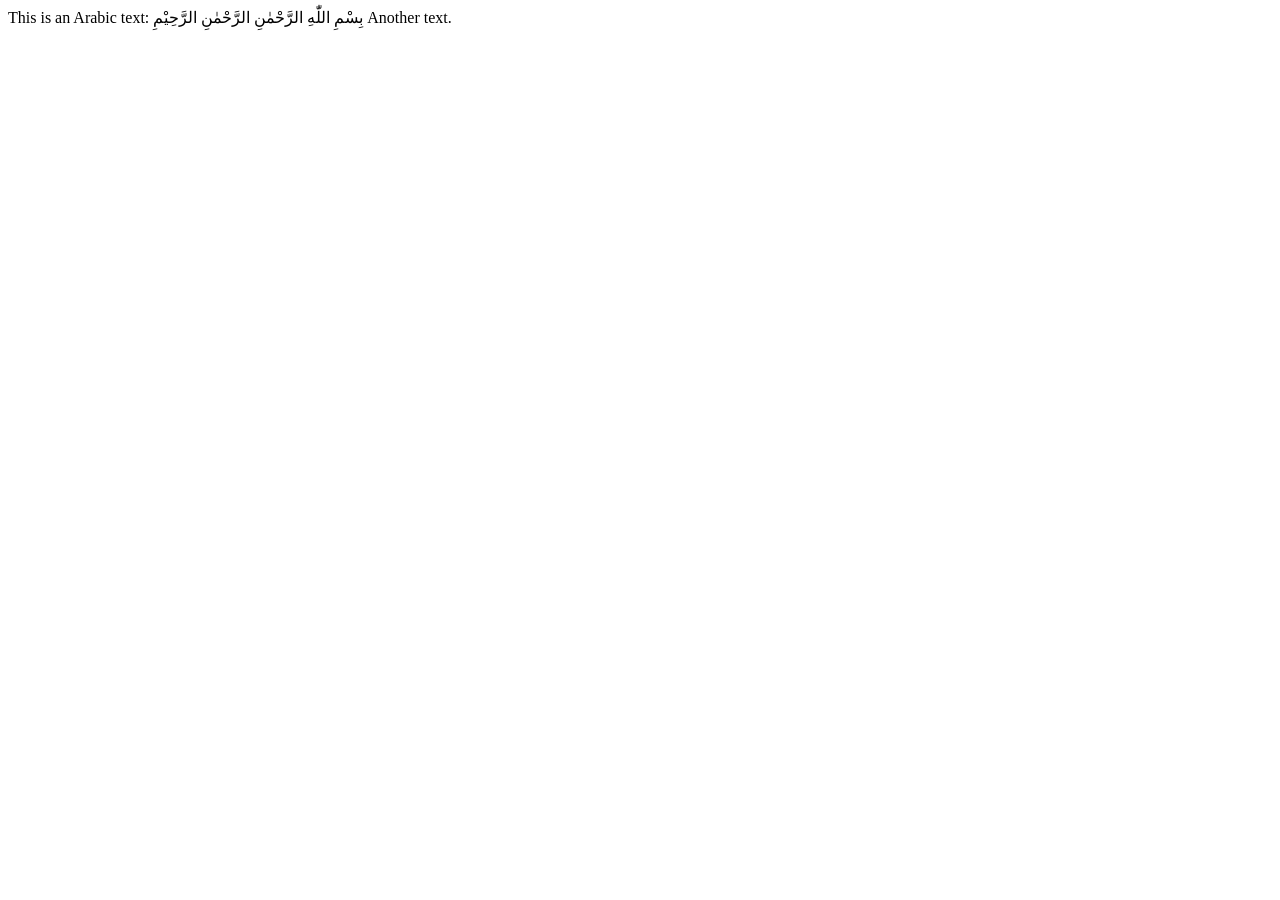
<file: buckwalter/test.html>
<!DOCTYPE html>
<html lang="en">

<head>
  <meta charset="utf-8">
  <meta http-equiv="X-UA-Compatible" content="IE=edge">
  <meta name="viewport" content="width=device-width, initial-scale=1">
  <title>ffr&#39;s pages</title>
  <meta name="description" content="Some description">
  <style>
    .arabic {
      font-family: me_quran;
      font-size: 12pt;
    }
    .new-style {
      font-style: italic;
      text-decoration: overline;
      color: gray;
    }
  </style>
</head>

<body>
This is an Arabic text: <span class="arabic">
بِسْمِ اللّٰهِ الرَّحْمٰنِ الرَّحْمٰنِ الرَّحِيْمِ</span> Another text.
</body>

</html>
</file>
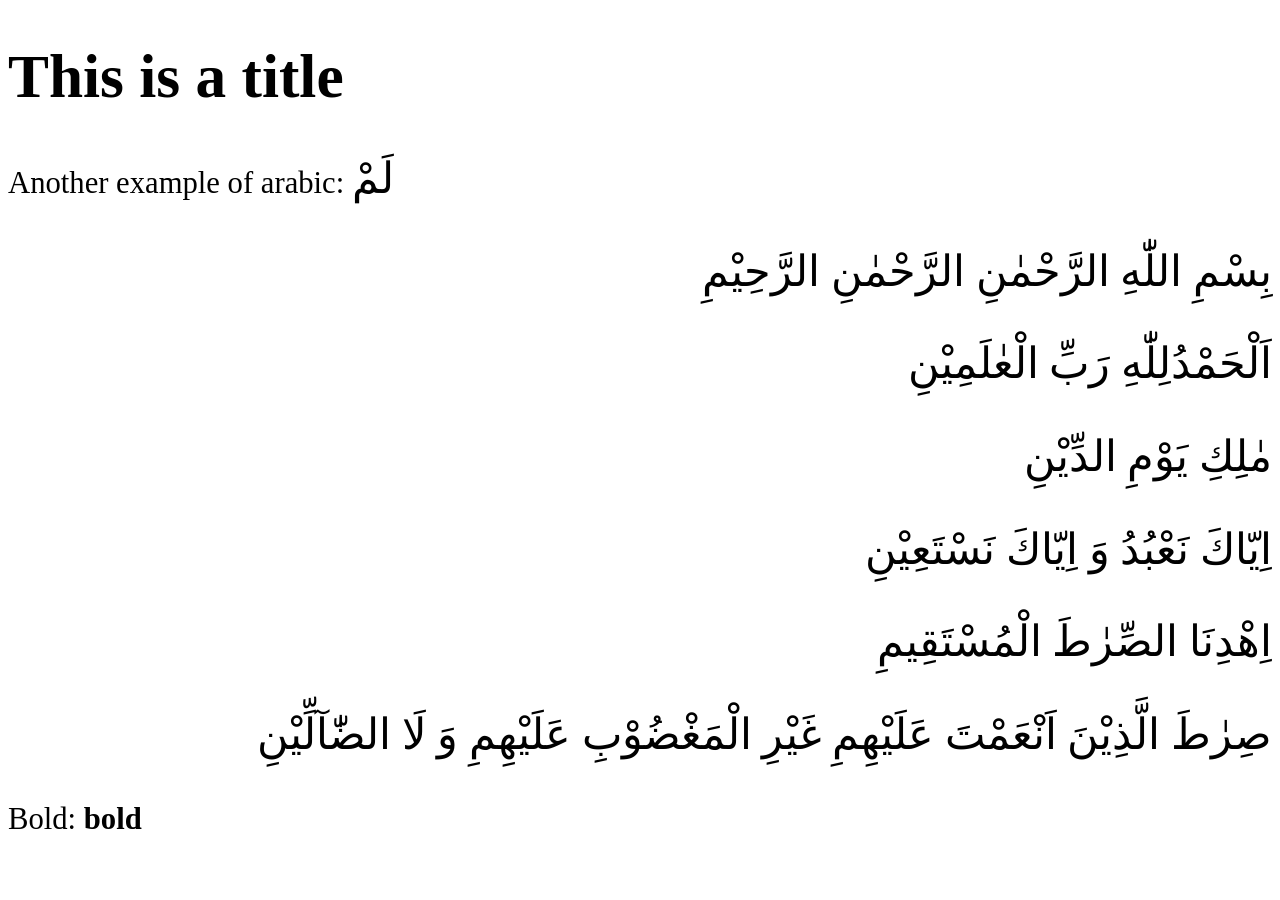
<file: buckwalter/test2.html>
<!DOCTYPE html>
<html lang="en">

<meta charset="utf-8">
<meta http-equiv="X-UA-Compatible" content="IE=edge">
<meta name="viewport" content="width=device-width, initial-scale=1">
<title>ffr&#39;s pages</title>
<meta name="description" content="Some description">
<style>
  body {
    font-size: 23pt;
  }
  .arabic {
    font-family: me_quran;
    font-size: 32pt;
  }
  .arabicPar {
    font-family: me_quran;
    font-size: 32pt;
    text-align: right;
  }
  .new-style {
    font-style: italic;
    text-decoration: overline;
    color: gray;
  }
</style>
</head>

<body>
<h1>This is a title</h1>
<p>Another example of arabic: <span class="arabic">لَمْ</span></p>
<p class="arabicPar">
بِسْمِ اللّٰهِ الرَّحْمٰنِ الرَّحْمٰنِ الرَّحِيْمِ
</p>

<p class="arabicPar">
اَلْحَمْدُلِلّٰهِ رَبِّ الْعٰلَمِيْنِ
</p>

<p class="arabicPar">
مٰلِكِ يَوْمِ الدِّيْنِ
</p>

<p class="arabicPar">
اِيّاكَ نَعْبُدُ وَ اِيّاكَ نَسْتَعِيْنِ
</p>

<p class="arabicPar">
اِهْدِنَا الصِّرٰطَ الْمُسْتَقِيمِ
</p>

<p class="arabicPar">
صِرٰطَ الَّذِيْنَ اَنْعَمْتَ عَلَيْهِمِ غَيْرِ الْمَغْضُوْبِ عَلَيْهِمِ
وَ لَا الضّٰآلِّيْنِ
</p>

<p>Bold: <strong>bold</strong></p></body>
</html>
</file>
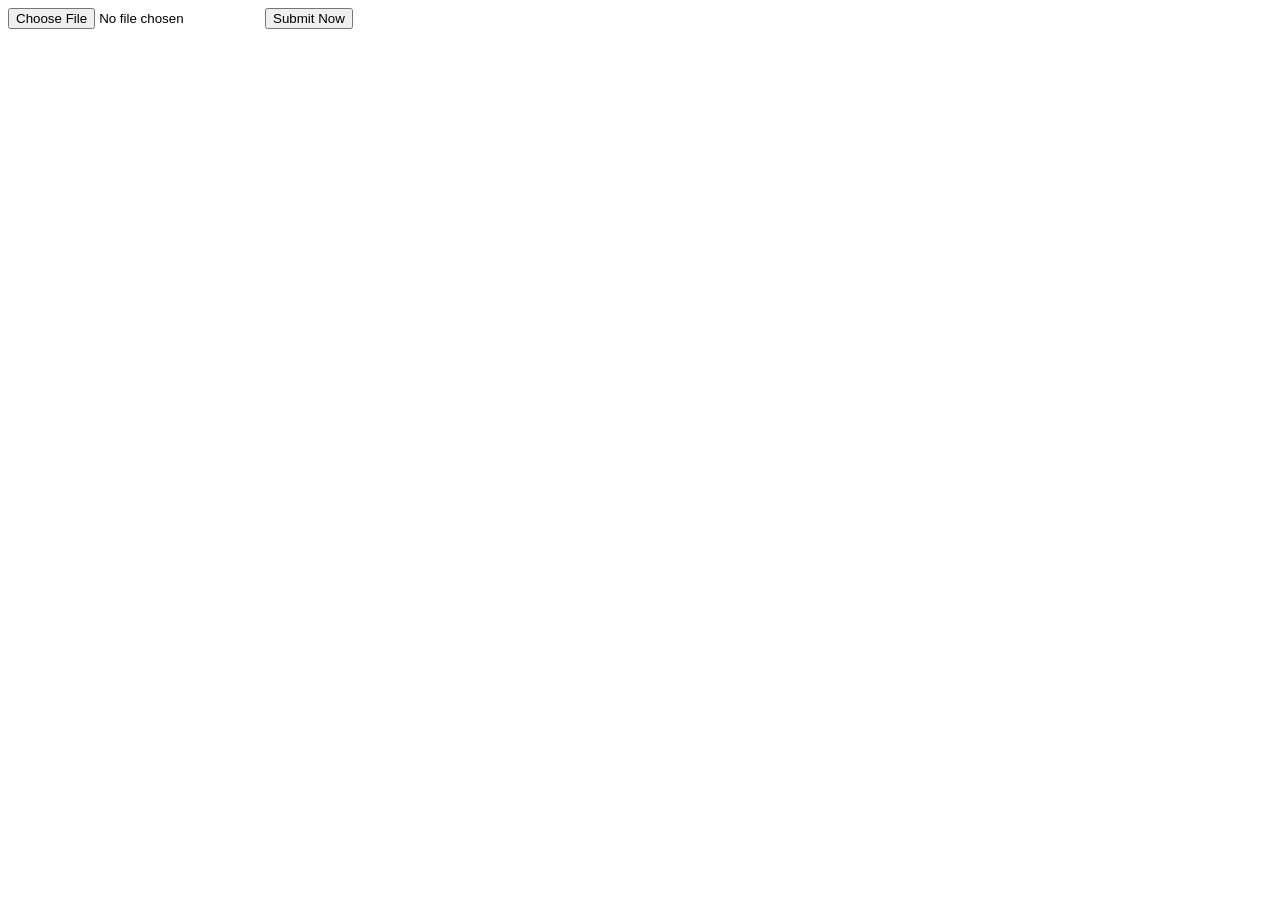
<file: flask/upload_v1/templates/test_upload.html>
<html>

<body>
  <form action="http://localhost:5000/test_upload" method="POST"
        enctype="multipart/form-data">
    <input type="file" name="file_gambar" />
    <input type="submit" value="Submit Now" />
  </form>
</body>

</html>
</file>
